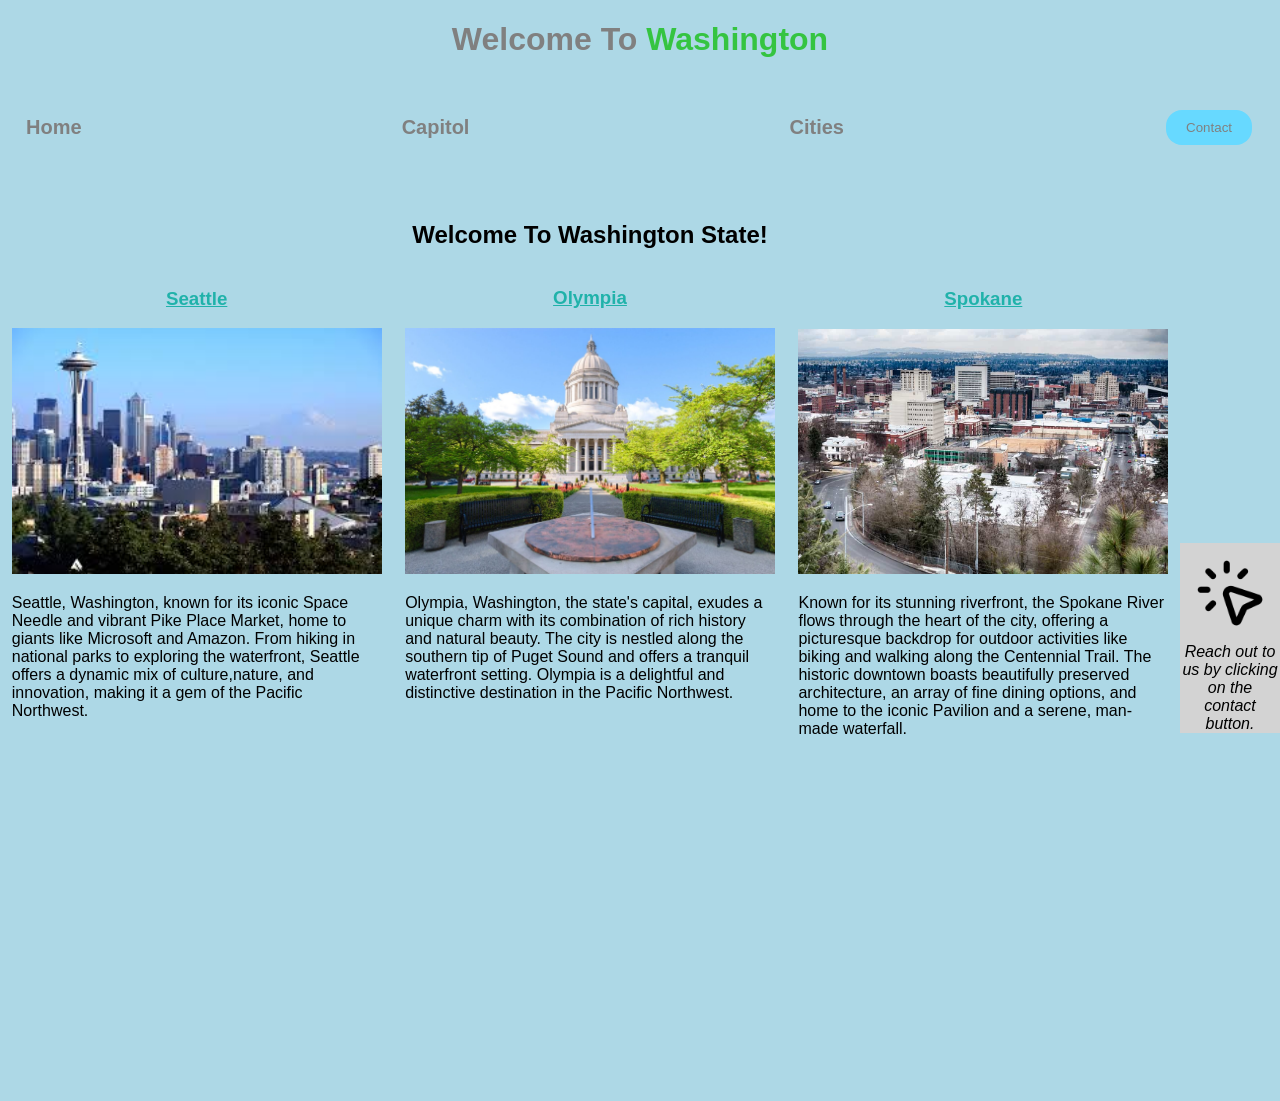
<file: index.html>
<!DOCTYPE html>
<html lang="en">
  <head>
    <meta charset="UTF-8" />
    <meta name="viewport" content="width=device-width, initial-scale=1.0" />
    <title>Washington State</title>
    <link rel="stylesheet" href="style.css" />
  </head>
  <body id="universal">
    <header>
      <div class="header__container">
        <h1>Welcome To <span class="green">Washington</span></h1>
      </div>
    </header>

    <nav>
      <ul class="nav__links">
        <li>
          <a href="index.html" class="nav__link">Home</a>
        </li>
        <li>
          <a href="capitol.html" class="nav__link">Capitol</a>
        </li>
        <li>
          <a href="cities.html" class="nav__link">Cities</a>
        </li>
        <li>
          <a href="contact.html" class="nav__link" >
            <button class="button__nav--link" >Contact</button>
        </a>
        </li>
      </ul>
    </nav>

    <div class="main__container">
      <section class="isection__container">
        <h2 class="section__h2">Welcome To Washington State!</h2>

        <div class="img__main--container">
          <div class="img__container">
            <h3 class="img__title"><a href="seattle.html">Seattle</a></h3>
            <img class="img__size" src="./SpaceNeedle.jpg" alt="Space Needle" />
          </div>

          <div class="img__container">
            <h3 class="img__title"><a href="capitol.html">Olympia</a></h3>
            <img class="img__size" src="./Olympia.jpg" alt="State Capitol Building" />
          </div>

          <div class="img__container">
            <h3 class="img__title"><a href="spokane.html">Spokane</a></h3>
            <img class="img__size" src="./spokane2.jpg" alt="Spokane WA" />
          </div>
        </div>

        <div class="desc__main--container">
          <div class="desc__container">
            <p class="desc__size">
              Seattle, Washington, known for its iconic Space Needle and vibrant
              Pike Place Market, home to giants like Microsoft and Amazon.
              From hiking in national parks to exploring the waterfront, Seattle 
              offers a dynamic mix of culture,nature, and innovation, making 
              it a gem of the Pacific Northwest.
            </p>
          </div>

          <div class="desc__container">
            <p class="desc__size">
              Olympia, Washington, the state's capital, exudes a unique charm
              with its combination of rich history and natural beauty. The city
              is nestled along the southern tip of Puget Sound and offers a
              tranquil waterfront setting. Olympia is a delightful and
              distinctive destination in the Pacific Northwest.
            </p>
          </div>

          <div class="desc__container">
            <p class="desc__size">
              Known for its stunning riverfront, the Spokane River flows through
              the heart of the city, offering a picturesque backdrop for outdoor
              activities like biking and walking along the Centennial Trail. The
              historic downtown boasts beautifully preserved
              architecture, an array of fine dining options, and home to the iconic Pavilion and a serene,
              man-made waterfall.
            </p>
          </div>
        </div>
      </section>

      <aside class="main__aside--container">
        <div class="aside__img--container">
          <img
            class="aside__img--size"
            src="./cursor-click-2-svgrepo-com.png"
            alt="Cursor"
          />
        </div>

        <div class="aside__container">
          <p class="aside__text">
            Reach out to us by clicking on the contact button.
          </p>
        </div>
      </aside>
    </div>
  </body>
</html>
</file>
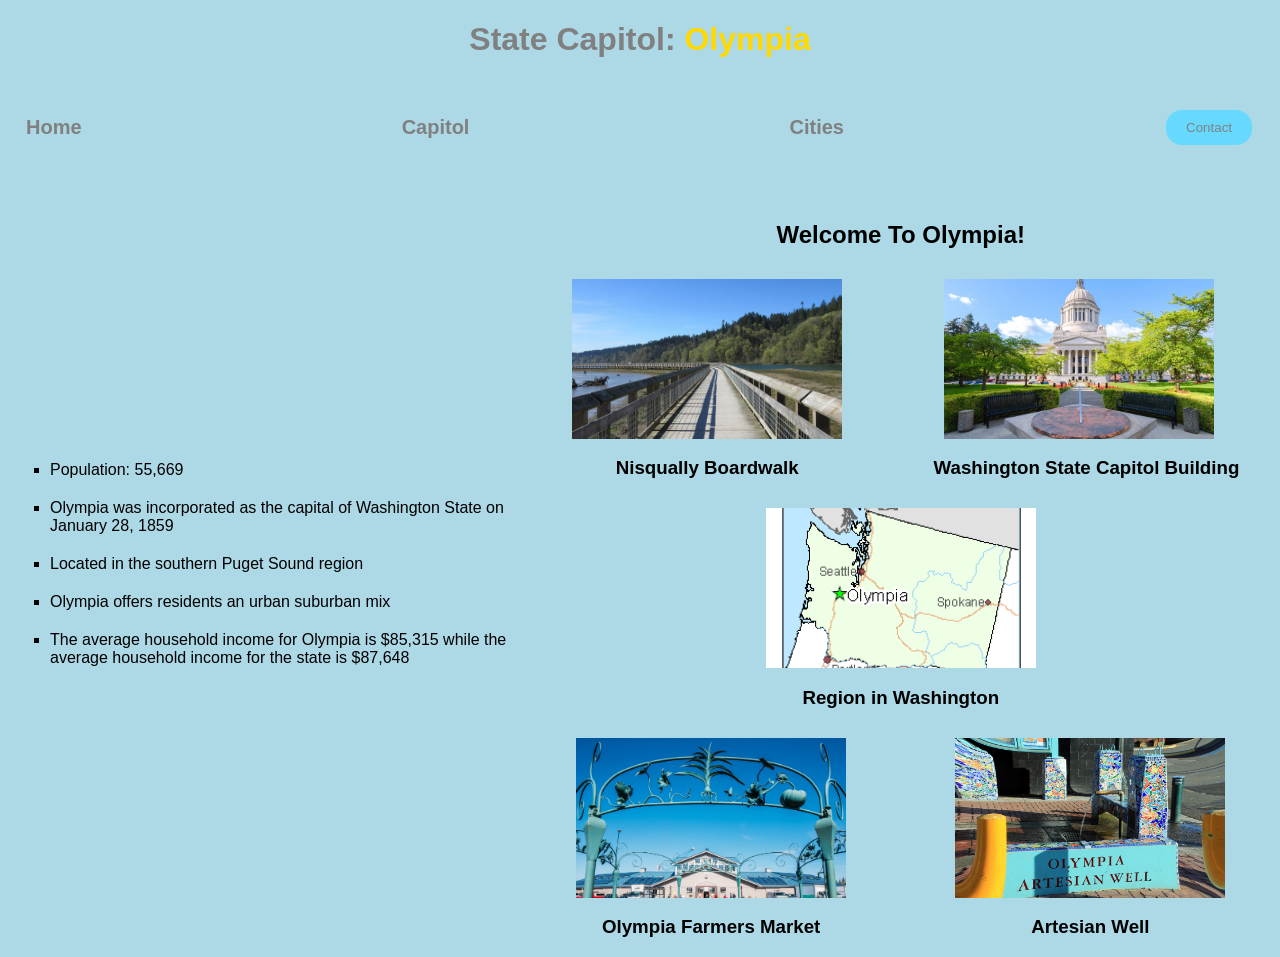
<file: capitol.html>
<!DOCTYPE html>
<html lang="en">
<head>
    <meta charset="UTF-8">
    <meta name="viewport" content="width=device-width, initial-scale=1.0">
    <title>Capitol</title>
    <link rel="stylesheet" href="style.css" />
</head>
<body id="universal">
    <header>
        <div class="header__container">
          <h1>State Capitol: <span class="gold">Olympia</span></h1>
        </div>
      </header>
  
      <nav>
        <ul class="nav__links">
          <li>
            <a href="index.html" class="nav__link">Home</a>
          </li>
          <li>
            <a href="capitol.html" class="nav__link">Capitol</a>
          </li>
          <li>
            <a href="cities.html" class="nav__link">Cities</a>
          </li>
         <li>
          <a href="contact.html" class="nav__link" >
            <button class="button__nav--link" >Contact</button>
        </a>
        </li>
        </ul>
      </nav>
  
      <div class="main__container">

        <aside class="mainc__aside--container">
    
            <div class="cap__aside-container">

              <ul class="cap__list" >
                <li class="cap__bullet--points" >Population: 55,669</li>
                <li class="cap__bullet--points" >Olympia was incorporated as the capital of Washington State on January 28, 1859</li>
                <li class="cap__bullet--points" >Located in the southern Puget Sound region</li>
                <li class="cap__bullet--points" >Olympia offers residents an urban suburban mix</li>
                <li class="cap__bullet--points" >The average household income for Olympia is $85,315 
                    while the average household income for the state is $87,648</li>
              </ul>

              
            </div>
          </aside>


        <section class="cap__section--container">
          <h2 class="section__h2">Welcome To Olympia!</h2>
  
          <div class="imgc__main--container">

            <div class="cap__desc--container" >

                <div class="cap__img--container">
                    <img class="cap__img--size" src="./boardwalk.jpg" alt="Nisqually boardwalk" />
                </div>
                <h3 class="cap__desc--title" >Nisqually Boardwalk</h3>
                
            </div>
            
            <div class="cap__desc--container" >
                <div class="cap__img--container">
                    <img class="cap__img--size" src="./Olympia.jpg" alt="State Capitol Building" />
                </div>
                <h3 class="cap__desc--title" >Washington State Capitol Building</h3>
            </div>
            
            <div class="cap__desc--container" >
                <div class="cap__img--container">
                    <img class="cap__img--size" src="./olympia_wa.gif" alt="Spokane Region" />
                </div>
                <h3 class="cap__desc--title" >Region in Washington</h3>

        </div>

           </div>

           <div class="imgc__main--container">

            <div class="cap__desc--container" >
                <div class="cap__img--container">
                    <img class="cap__img--size" src="./FarmersMarket.jpg" alt="Farmers Market" />
                </div>
                <h3 class="cap__desc--title" >Olympia Farmers Market</h3>
            </div>

            <div class="cap__desc--container" >
                <div class="cap__img--container">
                    <img class="cap__img--size" src="./well.jpg" alt="Artesian Well" />
                </div>
                <h3 class="cap__desc--title" >Artesian Well</h3>
            </div>
               
               
                
            </div>

          </div>
  
         
        </section>
  
      </div>
</body>
</html>
</file>
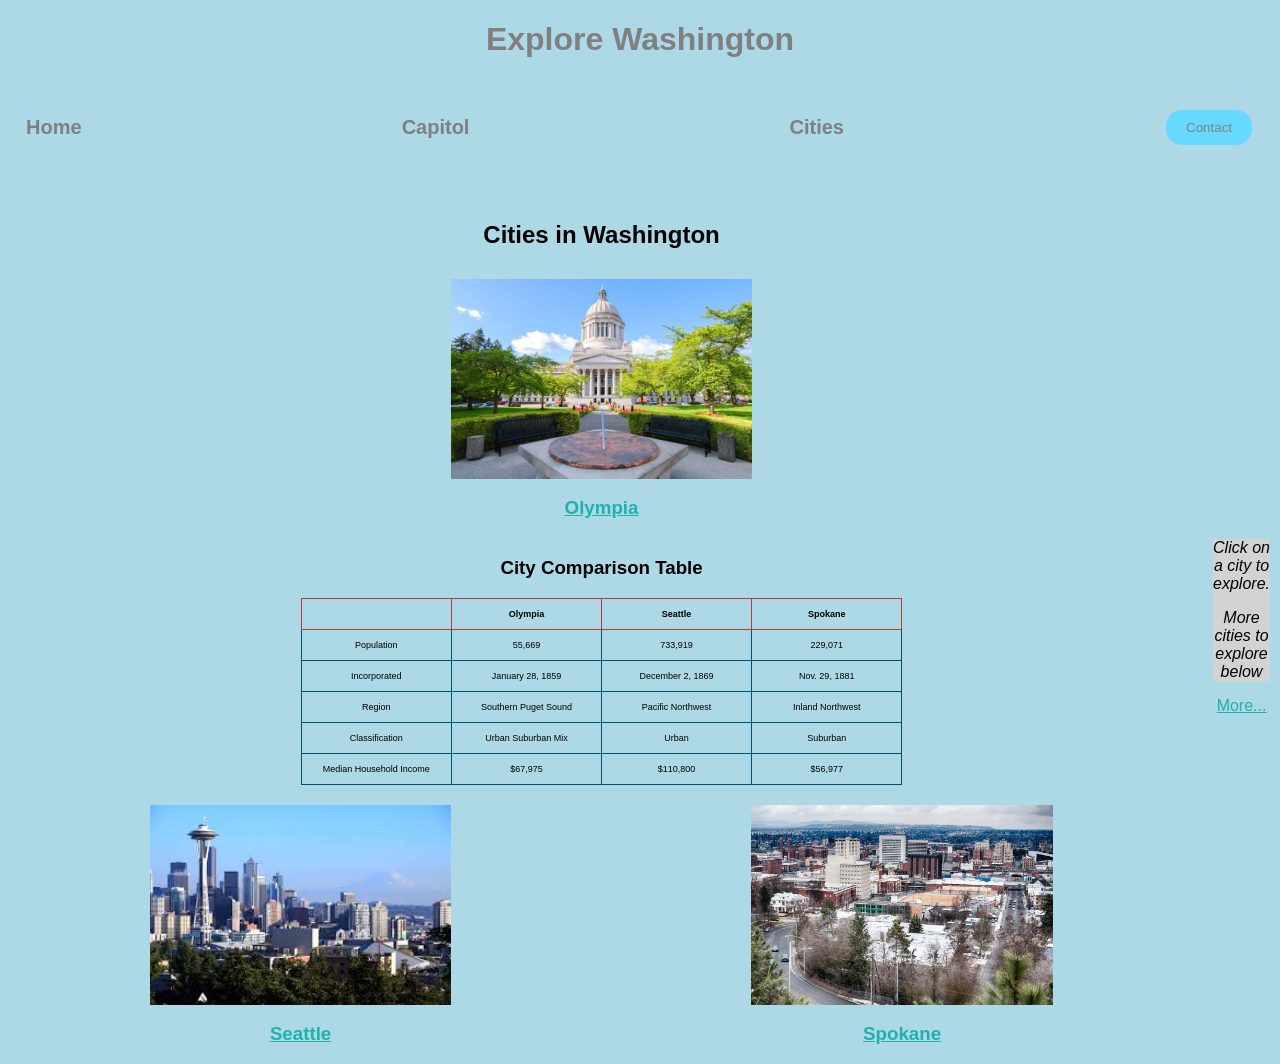
<file: cities.html>
<!DOCTYPE html>
<html lang="en">
  <head>
    <meta charset="UTF-8" />
    <meta name="viewport" content="width=device-width, initial-scale=1.0" />
    <title>Cities</title>
    <link rel="stylesheet" href="style.css" />
  </head>
  <body id="universal">
    <header>
      <div class="header__container">
        <h1>Explore Washington</h1>
      </div>
    </header>

    <nav>
      <ul class="nav__links">
        <li>
          <a href="index.html" class="nav__link">Home</a>
        </li>
        <li>
          <a href="capitol.html" class="nav__link">Capitol</a>
        </li>
        <li>
          <a href="cities.html" class="nav__link">Cities</a>
        </li>
        <li>
          <a href="contact.html" class="nav__link" >
            <button class="button__nav--link" >Contact</button>
        </a>
        </li>
      </ul>
    </nav>

    <div class="main__container">
      <section class="section__container">
        <h2 class="section__h2">Cities in Washington</h2>

        <div class="imgc__main--container">
          <div class="cap__desc--container">
            <div class="city__img--container">
              <img class="cap__img--size" src="./Olympia.jpg" alt="Olympia" />
            </div>
            <h3 class="img__title"><a href="capitol.html">Olympia</a></h3>
          </div>
        </div>
        <h3 class="img__title" >City Comparison Table</h3>
        <table>
          <tr>
            <th></th>
            <th>Olympia</th>
            <th>Seattle</th>
            <th>Spokane</th>
          </tr>
          <tr>
            <td>Population</td>
            <td>55,669</td>
            <td>733,919</td>
            <td>229,071</td>
        </tr>
        <tr>
            <td>Incorporated</td>
            <td>January 28, 1859</td>
            <td>December 2, 1869</td>
            <td>Nov. 29, 1881</td>
        </tr>
        <tr>
            <td>Region</td>
            <td>Southern Puget Sound</td>
            <td>Pacific Northwest</td>
            <td>Inland Northwest</td>
        </tr>
        <tr>
            <td>Classification</td>
            <td>Urban Suburban Mix</td>
            <td>Urban</td>
            <td>Suburban</td>
        </tr>
        <tr>
            <td>Median Household Income</td>
            <td>$67,975</td>
            <td>$110,800</td>
            <td>$56,977</td>
          </tr>
        </table>

        <div class="imgc__main--container">
          <div class="cap__desc--container">
            <div class="city__img--container">
              <img
                class="cap__img--size"
                src="./SpaceNeedle.jpg"
                alt="Space Needle"
              />
            </div>
            <h3 class="img__title"><a href="seattle.html">Seattle</a></h3>
          </div>

          <div class="cap__desc--container">
            <div class="city__img--container">
              <img class="cap__img--size" src="./spokane2.jpg" alt="Spokane" />
            </div>
            <h3 class="img__title"><a href="spokane.html">Spokane</a></h3>
          </div>
        </div>
      </section>

      
  <aside class="maincit__aside--container">
    <div class="aside__container">
      <p class="city__aside--text">Click on a city to explore.</p>
      <p class="city__aside--text">More cities to explore below</p>
    </div>
      
      <p class="city__img--title">
          <a
          href="https://en.wikipedia.org/wiki/List_of_municipalities_in_Washington"
          target="_blank"
          >
          More...</a
          >
        </p>
    

  

  </aside>

    
    </div>
  </body>
</html>
</file>
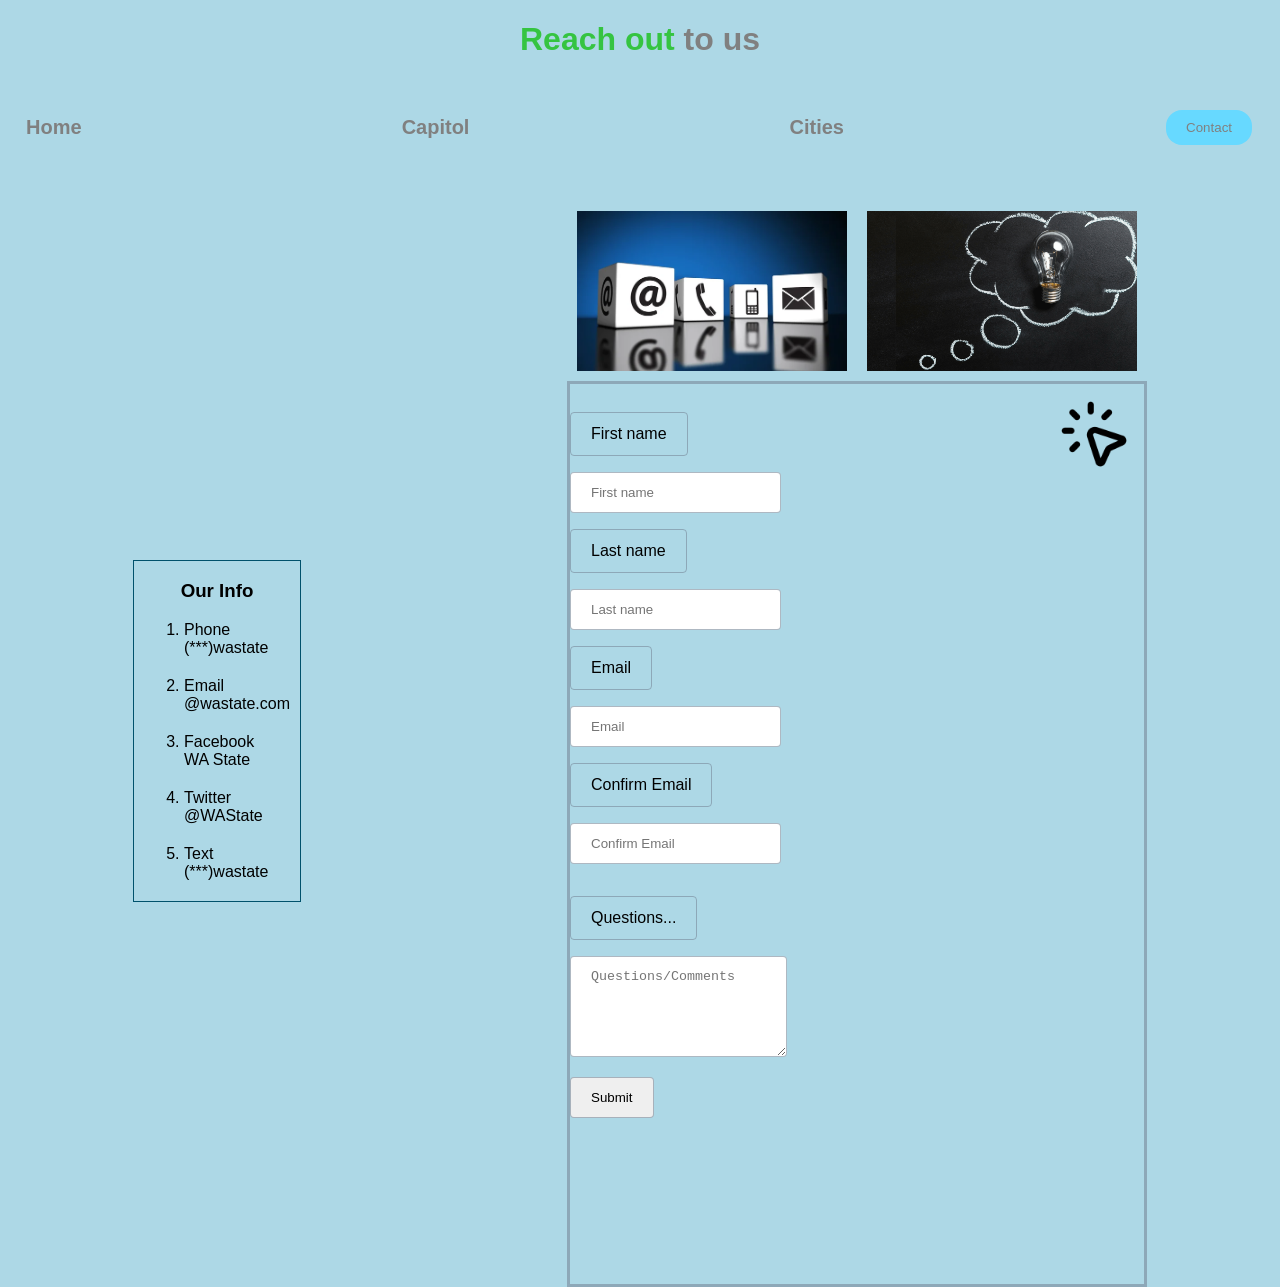
<file: contact.html>
<!DOCTYPE html>
<html lang="en">
  <head>
    <meta charset="UTF-8" />
    <meta name="viewport" content="width=device-width, initial-scale=1.0" />
    <title>Contact</title>
    <link rel="stylesheet" href="style.css" />
  </head>
  <body id="universal">
    <header>
      <div class="header__container">
        <h1><span class="green">Reach out</span> to us</h1>
      </div>
    </header>

    <nav>
      <ul class="nav__links">
        <li>
          <a href="index.html" class="nav__link">Home</a>
        </li>
        <li>
          <a href="capitol.html" class="nav__link">Capitol</a>
        </li>
        <li>
          <a href="cities.html" class="nav__link">Cities</a>
        </li>
        <li>
          <a href="contact.html" class="nav__link">
            <button class="button__nav--link">Contact</button>
          </a>
        </li>
      </ul>
    </nav>

    <div class="main__container">
      <aside class="mainc__aside--container">
        <div class="con__aside-container">
          <h3 class="cap__desc--title">Our Info</h3>
          <ol>
            <li class="con__bullet--points">Phone<br />(***)wastate</li>
            <li class="con__bullet--points">Email<br />@wastate.com</li>
            <li class="con__bullet--points">Facebook<br />WA State</li>
            <li class="con__bullet--points">Twitter<br />@WAState</li>
            <li class="con__bullet--points">Text<br />(***)wastate</li>
          </ol>
        </div>
      </aside>

      <section class="section__container">
        <div class="imgc__main--container">
          <div class="cap__desc--container">
            <div class="cap__img--container">
              <img
                class="cap__img--size"
                src="./contactpic.jpg"
                alt="contact logo"
              />
            </div>
          </div>

          <div class="cap__desc--container">
            <div class="cap__img--container">
              <img
                class="cap__img--size"
                src="./question.png"
                alt="Questions or comments"
              />
            </div>
          </div>
        </div>

        <div class="relative">
          <div class="aside__img--container">
            <img
              class="aside__img--size"
              src="./cursor-click-2-svgrepo-com.png"
              alt="Cursor"
            />
          </div>

          <form
            class="form__main--container"
            action="https://www.google.com"
            target="_blank"
            method="GET"
          >
            <label for="first">First name</label>
            <input
              type="text"
              id="first"
              name="first"
              placeholder="First name"
            />

            <label for="last">Last name</label>
            <input type="text" id="last" name="last" placeholder="Last name" />

            <label for="email">Email</label>
            <input type="email" id="email" name="email" placeholder="Email" />

            <label for="confirm">Confirm Email</label>
            <input
              type="email"
              id="confirm"
              name="confirm"
              placeholder="Confirm Email"
            /> 
            <p id="emailMatch"></p>

            <script>
              let first = document.getElementById("email");
              let second = document.getElementById("confirm");

              second.addEventListener("input", function () {
                let firstValue = first.value;
                let secondValue = second.value;

                if (firstValue === secondValue) {
                  emailMatch.textContent = "Emails match";
                } else {
                  emailMatch.textContent = "Emails do not match";
                }
              });
            </script>

            <label for="textbox">Questions...</label>

            <textarea
              id="textbox"
              name="textbox"
              placeholder="Questions/Comments"
              rows="5"
              cols="20"
            ></textarea>

            <input class="submit" type="submit" value="Submit" />
          </form>
        </div>
      </section>
    </div>
  </body>
</html>
</file>
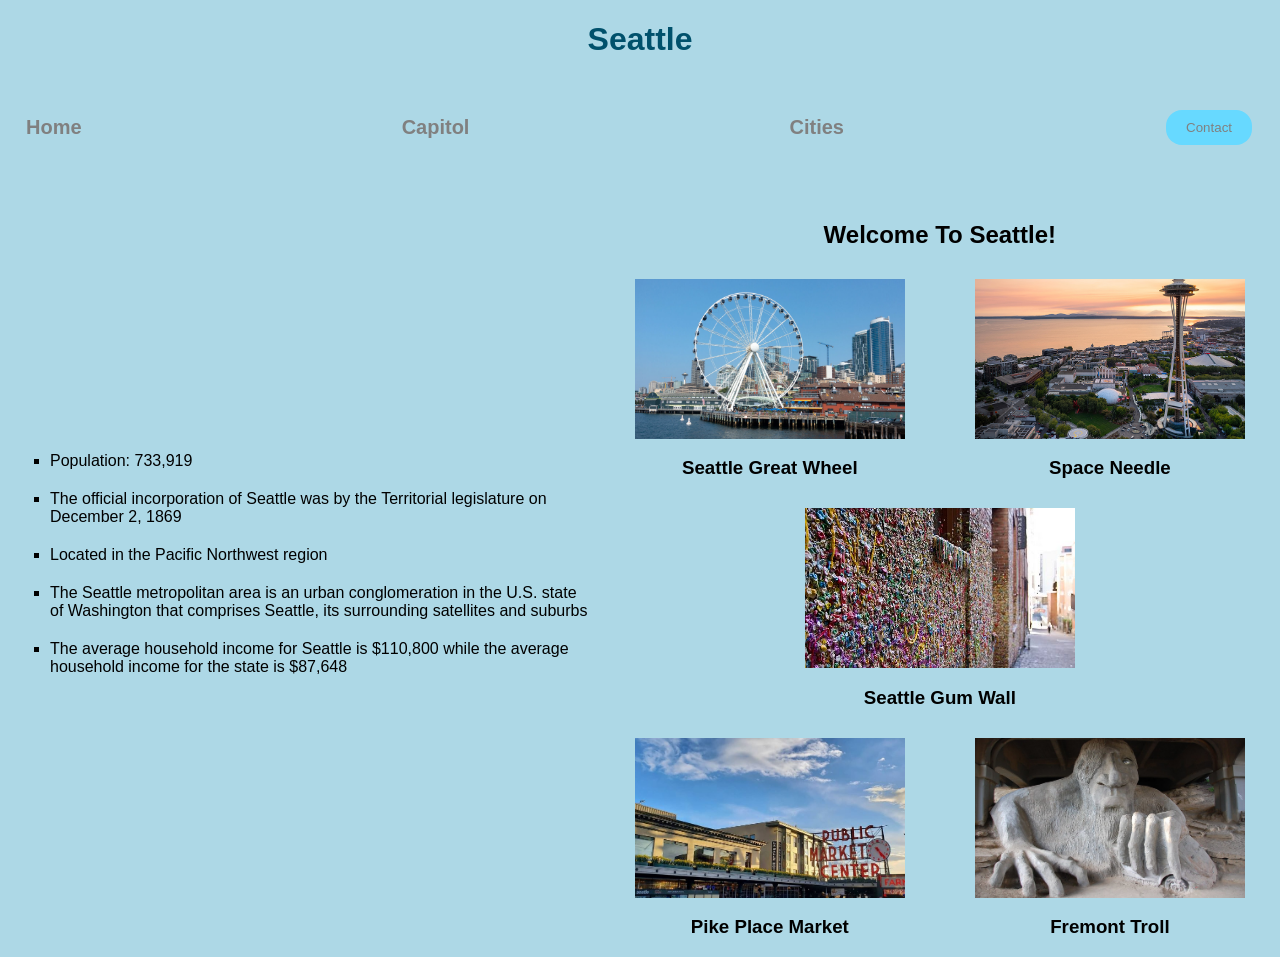
<file: seattle.html>
<!DOCTYPE html>
<html lang="en">
<head>
    <meta charset="UTF-8">
    <meta name="viewport" content="width=device-width, initial-scale=1.0">
    <title>Seattle</title>
    <link rel="stylesheet" href="style.css" />
</head>
<body id="universal">
    <header>
        <div class="header__container">
          <h1 class="blue">Seattle</h1>
        </div>
      </header>
  
      <nav>
        <ul class="nav__links">
          <li>
            <a href="index.html" class="nav__link">Home</a>
          </li>
          <li>
            <a href="capitol.html" class="nav__link">Capitol</a>
          </li>
          <li>
            <a href="cities.html" class="nav__link">Cities</a>
          </li>
          <li>
          <a href="contact.html" class="nav__link" >
            <button class="button__nav--link" >Contact</button>
        </a>
        </li>
        </ul>
      </nav>
  
      <div class="main__container">

        <aside class="mainc__aside--container">
    
            <div class="cap__aside-container">
              <ul class="cap__list" >
                <li class="cap__bullet--points" >Population: 733,919</li>
                <li class="cap__bullet--points" >The official incorporation of Seattle was by the Territorial 
                    legislature on December 2, 1869</li>
                <li class="cap__bullet--points" >Located in the Pacific Northwest region</li>
                <li class="cap__bullet--points" >The Seattle metropolitan area is an urban conglomeration 
                    in the U.S. state of Washington that comprises Seattle, its surrounding satellites and suburbs</li>
                <li class="cap__bullet--points" >The average household income for Seattle is $110,800 
                    while the average household income for the state is $87,648</li>
              </ul>
            </div>
          </aside>


        <section class="cap__section--container">
          <h2 class="section__h2">Welcome To Seattle!</h2>
  
          <div class="imgc__main--container">

            <div class="cap__desc--container" >

                <div class="cap__img--container">
                    <img class="cap__img--size" src="./Greatwheel23.jpg" alt="Seattle Great Wheel" />
                </div>
                <h3 class="cap__desc--title" >Seattle Great Wheel</h3>
                
            </div>
            
            <div class="cap__desc--container" >
                <div class="cap__img--container">
                    <img class="cap__img--size" src="./Space-Needle2.jpg" alt="Space Needle" />
                </div>
                <h3 class="cap__desc--title" >Space Needle</h3>
            </div>
            
            <div class="cap__desc--container" >
                <div class="cap__img--container">
                    <img class="cap__img--size" src="./gumwall.jpg" alt="Seattle Gum Wall" />
                </div>
                <h3 class="cap__desc--title" >Seattle Gum Wall</h3>

        </div>

           </div>

           <div class="imgc__main--container">

            <div class="cap__desc--container" >
                <div class="cap__img--container">
                    <img class="cap__img--size" src="./pike-place-market.jpg" alt="Pike Place Market" />
                </div>
                <h3 class="cap__desc--title" >Pike Place Market</h3>
            </div>

            <div class="cap__desc--container" >
                <div class="cap__img--container">
                    <img class="cap__img--size" src="./troll2.jpg" alt="Fremont Troll" />
                </div>
                <h3 class="cap__desc--title" >Fremont Troll</h3>
            </div>
               
               
                
            </div>

          </div>
  
         
        </section>
  
      </div>
</body>
</html>
</file>
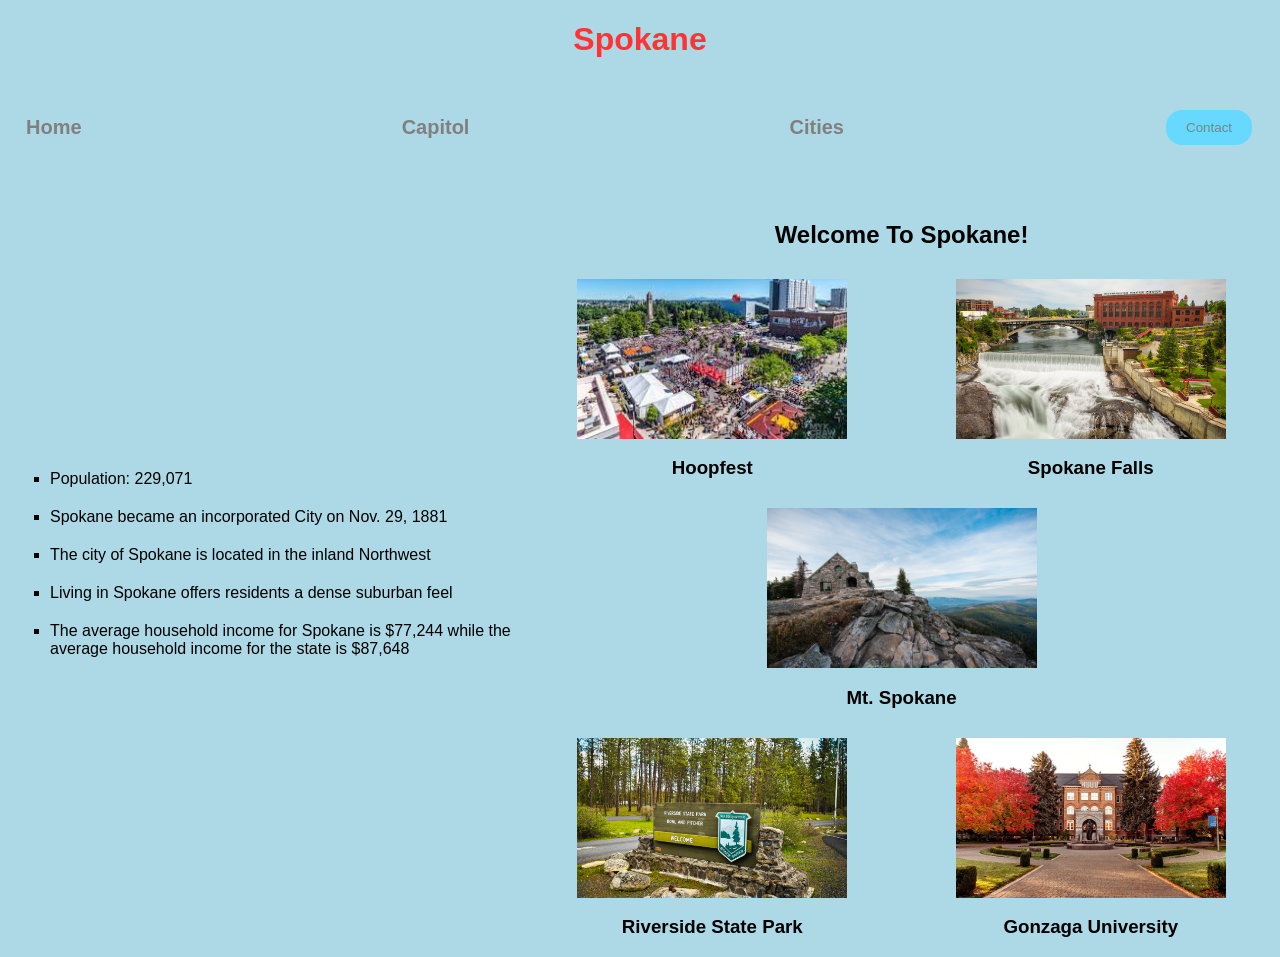
<file: spokane.html>
<!DOCTYPE html>
<html lang="en">
<head>
    <meta charset="UTF-8">
    <meta name="viewport" content="width=device-width, initial-scale=1.0">
    <title>Spokane</title>
    <link rel="stylesheet" href="style.css" />
</head>
<body id="universal">
    <header>
        <div class="header__container">
          <h1 class="red">Spokane</h1>
        </div>
      </header>
  
      <nav>
        <ul class="nav__links">
          <li>
            <a href="index.html" class="nav__link">Home</a>
          </li>
          <li>
            <a href="capitol.html" class="nav__link">Capitol</a>
          </li>
          <li>
            <a href="cities.html" class="nav__link">Cities</a>
          </li>
          <li>
          <a href="contact.html" class="nav__link" >
            <button class="button__nav--link" >Contact</button>
        </a>
        </li>
        </ul>
      </nav>
  
      <div class="main__container">

        <aside class="mainc__aside--container">
    
            <div class="cap__aside-container">
              <ul class="cap__list" >
                <li class="cap__bullet--points" >Population: 229,071</li>
                <li class="cap__bullet--points" >Spokane became an incorporated City on Nov. 29, 1881</li>
                <li class="cap__bullet--points" >The city of Spokane is located in the inland Northwest</li>
                <li class="cap__bullet--points" >Living in Spokane offers residents a dense suburban feel</li>
                <li class="cap__bullet--points" >The average household income for Spokane is $77,244 
                    while the average household income for the state is $87,648</li>
              </ul>
            </div>
          </aside>


        <section class="cap__section--container">
          <h2 class="section__h2">Welcome To Spokane!</h2>
  
          <div class="imgc__main--container">

            <div class="cap__desc--container" >

                <div class="cap__img--container">
                    <img class="cap__img--size" src="./hoopfest.jpg" alt="Spokane Hoopfest" />
                </div>
                <h3 class="cap__desc--title" >Hoopfest</h3>
                
            </div>
            
            <div class="cap__desc--container" >
                <div class="cap__img--container">
                    <img class="cap__img--size" src="./Waterfall.jpg" alt="Spokane Falls" />
                </div>
                <h3 class="cap__desc--title" >Spokane Falls</h3>
            </div>
            
            <div class="cap__desc--container" >
                <div class="cap__img--container">
                    <img class="cap__img--size" src="./mtSpokane.jpg" alt="Mt. Spokane" />
                </div>
                <h3 class="cap__desc--title" >Mt. Spokane</h3>

        </div>

           </div>

           <div class="imgc__main--container">

            <div class="cap__desc--container" >
                <div class="cap__img--container">
                    <img class="cap__img--size" src="./Statepark.jpg" alt="Riverside State Park" />
                </div>
                <h3 class="cap__desc--title" >Riverside State Park</h3>
            </div>

            <div class="cap__desc--container" >
                <div class="cap__img--container">
                    <img class="cap__img--size" src="./Gonzag.jpg" alt="Gonzaga University" />
                    
                </div>
                <h3 class="cap__desc--title" >Gonzaga University</h3>
            </div>
               
               
                
            </div>

          </div>
  
         
        </section>
  
      </div>
</body>
</html>
</file>
<file: style.css>
#universal {
    margin: 0;
    padding: 0;
    font-family: Arial, Helvetica, sans-serif;
}

li{
    list-style: none;
}

a {
    text-decoration: underline;
    color: lightseagreen;
}

/***** HEADER *****/

.header__container {
    background-color: lightblue; 
    margin: 0 auto;
    display: flex;
    align-items: center;
    justify-content: space-evenly;
   color: grey;
}

.green {
    color: rgb(53, 196, 65);
}
.gold {
    color: rgb(255, 217, 0);
}
.blue {
    color: rgb(0, 81, 108);
}
.red {
    color: rgb(255, 51, 51);
}

/***** NAV *****/

nav {
background-color: lightblue; 
}

.nav__links {
    display: flex;
    align-items: center;
    justify-content: space-between;
    padding: 26px;
    margin: 0 auto;
}

.nav__link {
  text-decoration: none;
  font-size: 20px;
  font-weight: bold;
  color: grey;
  transition: ease;
  transition-duration: .5s;
}

.nav__link:hover {
    color: rgb(0, 114, 152);
}

.button__nav--link {
    background-color: rgb(103, 217, 255);
    border: none;
    color: grey;
    padding: 10px 20px;
    margin: 4px 2px;
    cursor: pointer;
    border-radius: 16px;
    transition: ease;
    transition-duration: .5s;
}

.button__nav--link:hover {
    background-color: rgb(0, 114, 152);
}


/**** BULLET POINTS ****/

.cap__bullet--points, 
.sea__bullet--points, 
.spo__bullet--points{
    list-style: square;
    margin: 10px 10px 20px 10px;
}

.con__bullet--points {
    list-style: decimal;
    margin: 10px 10px 20px 10px;
}

/***** MAIN CONTAINER *****/

.main__container {
   display: flex;
   align-items: center;
   justify-content: space-between;
   background-color: lightblue;
}

.mainc__aside--container {
   margin: 0 auto;
   
}

/***** SECTION CONTAINER *****/

.isection__container {
    margin: 0 auto;
    height: 100vh;
    margin-top: 26px;
}

.section__container {
    margin: 0 auto;
    margin-top: 26px;
}

.cap__section--container {
    margin-top: 26px;
    
    width: 100%;
}

.main__aside--container {
    margin: 0 auto;
}

.section__h2 {
    text-align: center;
}

/***** IMG CONTAINER *****/

.img__main--container {
    display: flex;
    align-items: center;
    justify-content: space-between;
}

.imgc__main--container {
    display: flex;
    flex-wrap: wrap;
    align-items: center;
    justify-content: space-around;
    width: 100%;

}

.img__container {
    width: 100%;
    overflow: hidden;
    margin: 0 1%; 
}


.cap__img--container {
    margin: 10px 10px;
    
    width: 270px;
    height: 160px;
}

.city__img--container {
    margin: 10px 10px;
    height: 200px;
}

.city__img--title {
    text-align: center;
    margin: 25% auto 0px auto;
}

.cap__img--size {
    float: left;
    width:  100%;
    height: 100%;
    object-fit: cover;
}

.city__img--size {
    width: 100%
}

.cap__img__mainc {
    display: block;

}

.desc__main--container {
    display: flex;
    justify-content: space-around;
    
}


.img__size {
  width: 100%;
}

.aside__img--container {
    margin: 0 auto;
    width: 100%;
    height: 100%;
}

.aside__img--size {
    float: right;
    width:  100px;
    height: 100px;
    object-fit: cover;
}

.img__title {
    text-align: center;
}

.desc__container {
    margin: 0 auto;
    width: 100%;
    margin: 0 1%; 
}

.cap__desc--title {
    text-align: center;
}

.desc__size {
    width: 100%;
}


.aside__container {
    font-style: italic;
    background-color: lightgray;
}

.con__aside-container {
   border: 1px solid rgb(0, 81, 108);
}

.aside__text {
    margin: 0 auto;
    text-align: center;
}

.city__aside--text {
    text-align: center;
}

.maincit__aside--container {
    margin: 0 10px;
    width: 50%;
}

/***** FORM *****/

.form__main--container {
    position: absolute;
    top: 20px;
    right: 50%;
    width: 50%;
}

label {
    padding: 12px 20px;
    margin: 8px 0;
    display: inline-block;
    border: 1px solid rgba(119, 136, 153, 0.596);
    border-radius: 4px;
    box-sizing: border-box;
}

input {
    padding: 12px 20px;
    margin: 8px 0;
    display: inline-block;
    border: 1px solid rgba(119, 136, 153, 0.596);
    border-radius: 4px;
    box-sizing: border-box;
}

.submit:hover {
cursor: pointer;
}

textarea {
 
  padding: 12px 20px;
  margin: 8px 0;
  display: inline-block;
  border: 1px solid rgba(119, 136, 153, 0.596);
  border-radius: 4px;
  box-sizing: border-box;
}

/***** TABLE *****/

table {
   border-collapse: collapse;
   margin: 10px auto;
   table-layout:fixed;
   width: 50%;
   font-size: xx-small;
}

tr {
    text-align: center;
    border: 1px solid rgb(0, 81, 108);
    
}
td{
    border: 1px solid rgb(0, 81, 108);
    padding: 10px;
 
}
th{
    border: 1px solid rgb(185, 61, 52);
    padding: 10px;
}

.relative {
    position: relative;
  height: 100vh;
  border: 3px solid rgba(119, 136, 153, 0.596);
}
</file>
